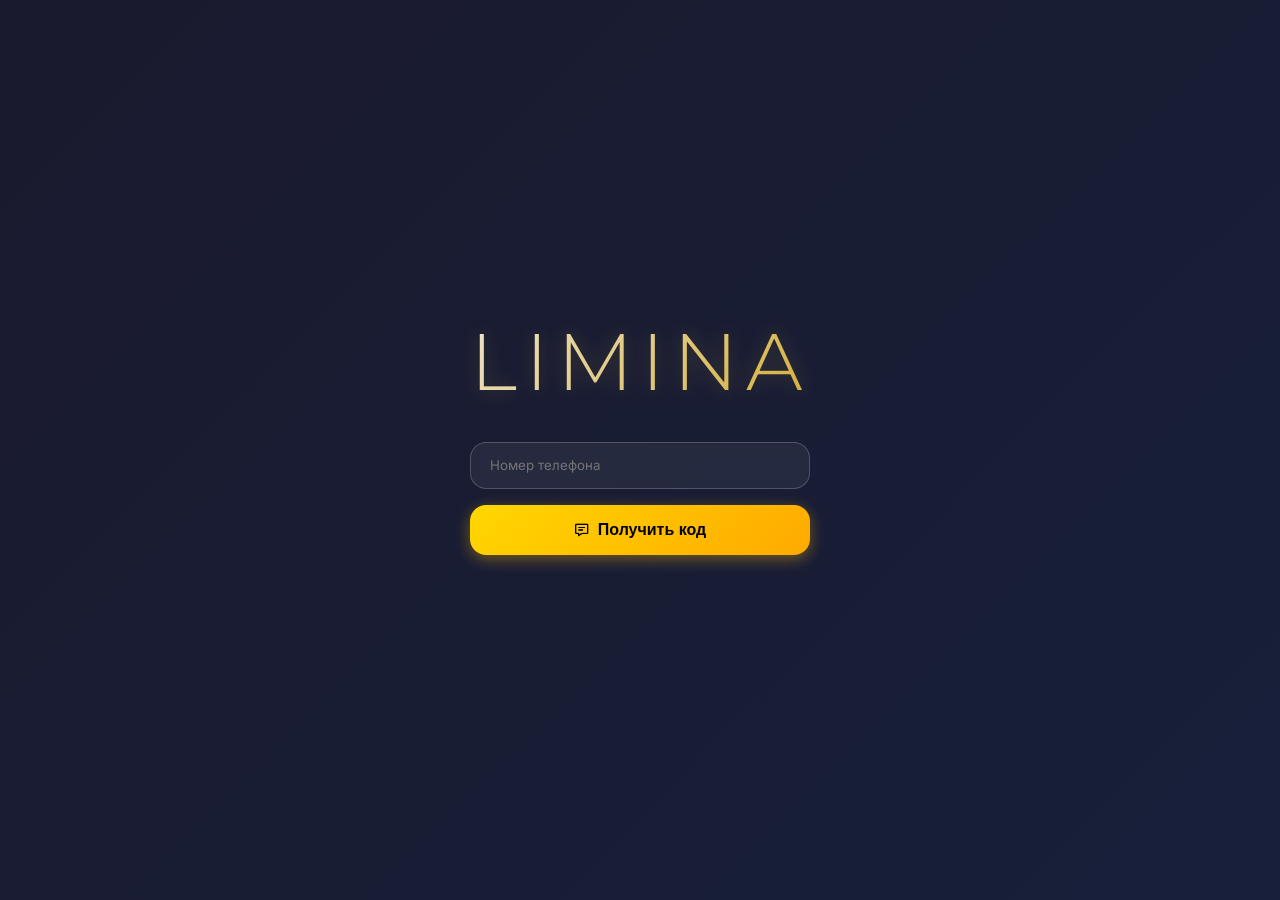
<file: index.html>
<!DOCTYPE html>
<html lang="ru">
<head>
    <meta charset="UTF-8">
    <meta name="viewport" content="width=device-width, initial-scale=1.0">
    <title>Limina — Твой круг</title>
    <link href="https://fonts.googleapis.com/css2?family=Inter:wght@300;400;500;600;700&family=Montserrat:wght@300;400;600&display=swap" rel="stylesheet">
    <link href='https://unpkg.com/boxicons@2.1.4/css/boxicons.min.css' rel='stylesheet'>
    <link rel="stylesheet" href="limina.css">
</head>
<body>
    <div class="bg-gradient"></div>

    <!-- Экран авторизации -->
    <div id="authScreen">
        <div class="auth-container">
            <h1 class="auth-logo">Limina</h1>
            <div class="auth-form">
                <input type="tel" id="phoneInput" placeholder="Номер телефона" maxlength="15">
                <button id="sendCodeBtn" class="send-code-btn"><i class='bx bx-message-detail'></i> Получить код</button>
                <div id="codeSection" class="hidden">
                    <input type="text" id="codeInput" placeholder="Код из SMS" maxlength="6">
                    <button id="verifyCodeBtn" class="verify-code-btn"><i class='bx bx-check'></i> Подтвердить</button>
                    <p class="auth-hint">Демо-код: <strong>1234</strong></p>
                </div>
                <p class="auth-error" id="authError"></p>
            </div>
        </div>
    </div>

    <!-- Модальное окно: задать юзернейм -->
    <div class="modal hidden" id="usernameModal">
        <div class="modal__content">
            <h3>Придумайте юзернейм</h3>
            <input type="text" id="usernameInput" placeholder="Ваш уникальный ник" maxlength="20">
            <p class="auth-error" id="usernameError"></p>
            <div class="modal__actions">
                <button class="modal__btn modal__btn--confirm" id="confirmUsernameBtn">Сохранить</button>
            </div>
        </div>
    </div>

    <!-- Главный экран: список чатов -->
    <div id="mainScreen" class="hidden">
        <div class="top-bar">
            <button class="avatar-btn" id="profileAvatarBtn" title="Профиль"><span id="topAvatar">A</span></button>
            <h1 class="logo">Limina</h1>
            <div class="top-bar__right">
                <div class="search-box">
                    <input type="text" id="searchInput" placeholder="Поиск по юзернейму...">
                    <button class="icon-btn" id="searchBtn"><i class='bx bx-search'></i></button>
                </div>
                <button class="icon-btn" id="themeToggle" title="Сменить тему"><i class='bx bx-moon'></i></button>
                <button class="icon-btn" id="logoutBtn" title="Выйти"><i class='bx bx-log-out'></i></button>
            </div>
        </div>
        <main class="main">
            <div class="chat-list" id="chatListContainer"></div>
            <button class="add-chat-btn" id="addThresholdBtn" title="Создать чат"><i class='bx bx-plus'></i> Новый чат</button>
        </main>
    </div>

    <!-- Профиль -->
    <div id="profileScreen" class="profile-screen hidden">
        <div class="profile-container">
            <button class="profile-back" id="profileBackBtn"><i class='bx bx-arrow-back'></i> Назад</button>
            <div class="profile-avatar" id="profileAvatarBig">A</div>
            <h2 class="profile-name" id="profileNameDisplay">Имя</h2>
            <p class="profile-username" id="profileUsernameDisplay">@username</p>
            <p class="profile-phone hidden" id="profilePhoneDisplay">+7 000 000-00-00</p>
            <div class="profile-bio">
                <label>Статус</label>
                <input type="text" id="profileBioInput" placeholder="Напишите что-нибудь о себе..." maxlength="60">
            </div>
            <div class="profile-settings">
                <div class="profile-setting">
                    <span>Тёмная тема</span>
                    <button class="toggle-switch" id="profileThemeToggle"><i class='bx bx-moon'></i></button>
                </div>
                <div class="profile-setting">
                    <span>Звук уведомлений</span>
                    <button class="toggle-switch" id="profileSoundToggle"><i class='bx bx-volume-full'></i></button>
                </div>
            </div>
            <div class="profile-actions">
                <button class="profile-btn" id="profileToGatesBtn"><i class='bx bx-door-open'></i> Мои чаты</button>
                <button class="profile-btn" id="profileChangeUsernameBtn"><i class='bx bx-edit'></i> Сменить юзернейм</button>
                <button class="profile-btn" id="profileChangePasswordBtn"><i class='bx bx-lock'></i> Сменить пароль</button>
                <button class="profile-btn profile-btn--logout" id="profileLogoutBtn"><i class='bx bx-log-out'></i> Выйти</button>
                <button class="profile-btn profile-btn--danger" id="profileDeleteAccountBtn"><i class='bx bx-trash'></i> Удалить аккаунт</button>
            </div>
        </div>
    </div>

    <!-- Чат -->
    <div id="chatScreen" class="chat-screen hidden">
        <header class="chat-header">
            <button class="icon-btn" id="backBtn"><i class='bx bx-arrow-back'></i></button>
            <h2 class="chat-header__title" id="chatTitle"></h2>
            <div class="chat-header__actions">
                <button class="icon-btn" id="chatSearchBtn" title="Поиск в чате"><i class='bx bx-search-alt-2'></i></button>
                <button class="icon-btn" id="soundToggle" title="Звук"><i class='bx bx-volume-full'></i></button>
                <button class="icon-btn" id="membersBtn" title="Участники"><i class='bx bx-group'></i></button>
                <button class="icon-btn" id="memoriesBtn" title="Воспоминания"><i class='bx bx-time-five'></i></button>
                <button class="icon-btn" id="chatThemeToggle" title="Сменить тему"><i class='bx bx-moon'></i></button>
                <button class="icon-btn" id="gateSettingsBtn" title="Настройки чата"><i class='bx bx-cog'></i></button>
            </div>
        </header>
        <div id="pinnedMessages" class="pinned-area hidden"></div>
        <div class="chat-messages" id="messagesContainer"></div>
        <div id="typingIndicator" class="typing-indicator hidden"></div>
        <div class="chat-input">
            <div class="chat-input__tools">
                <button class="tool-btn" id="emojiBtn" title="Эмодзи"><i class='bx bx-smile'></i></button>
                <button class="tool-btn" id="voiceBtn" title="Голосовое сообщение"><i class='bx bx-microphone'></i></button>
                <div class="reply-preview hidden" id="replyPreview">
                    <span id="replyPreviewText"></span>
                    <button id="cancelReplyBtn"><i class='bx bx-x'></i></button>
                </div>
            </div>
            <textarea id="messageInput" placeholder="Сообщение..." rows="1"></textarea>
            <button class="send-btn" id="sendBtn"><i class='bx bx-send'></i></button>
        </div>
        <div id="emojiPicker" class="emoji-picker hidden">
            <input type="text" id="emojiSearch" placeholder="Поиск эмодзи...">
            <div id="emojiGrid" class="emoji-grid"></div>
        </div>
    </div>

    <!-- Контекстное меню -->
    <div class="context-menu hidden" id="contextMenu">
        <button class="context-menu__item" id="ctxReply"><i class='bx bx-reply'></i> Ответить</button>
        <button class="context-menu__item" id="ctxCopy"><i class='bx bx-copy'></i> Копировать</button>
        <button class="context-menu__item" id="ctxForward"><i class='bx bx-forward'></i> Переслать</button>
        <button class="context-menu__item" id="ctxPin"><i class='bx bx-pin'></i> Закрепить</button>
        <button class="context-menu__item" id="ctxEdit"><i class='bx bx-edit'></i> Редактировать</button>
        <button class="context-menu__item" id="ctxDelete"><i class='bx bx-trash'></i> Удалить</button>
    </div>

    <!-- Модальные окна (остальные) -->
    <div class="modal hidden" id="chatSearchModal">
        <div class="modal__content">
            <h3>Поиск в чате</h3>
            <input type="text" id="chatSearchInput" placeholder="Введите текст...">
            <div id="searchResults" class="search-results"></div>
            <div class="modal__actions">
                <button class="modal__btn modal__btn--cancel" id="closeChatSearchBtn">Закрыть</button>
            </div>
        </div>
    </div>

    <div class="modal hidden" id="forwardModal">
        <div class="modal__content">
            <h3>Переслать в...</h3>
            <div id="forwardChatList" class="forward-chat-list"></div>
            <div class="modal__actions">
                <button class="modal__btn modal__btn--cancel" id="cancelForwardBtn">Отмена</button>
            </div>
        </div>
    </div>

    <div class="modal hidden" id="changeUsernameModal">
        <div class="modal__content">
            <h3>Новый юзернейм</h3>
            <input type="text" id="newUsernameInput" placeholder="Введите новый ник" maxlength="20">
            <p class="auth-error" id="changeUsernameError"></p>
            <div class="modal__actions">
                <button class="modal__btn modal__btn--cancel" id="cancelChangeUsernameBtn">Отмена</button>
                <button class="modal__btn modal__btn--confirm" id="confirmChangeUsernameBtn">Сохранить</button>
            </div>
        </div>
    </div>

    <div class="modal hidden" id="changePasswordModal">
        <div class="modal__content">
            <h3>Смена пароля</h3>
            <input type="password" id="oldPasswordInput" placeholder="Старый пароль">
            <input type="password" id="newPasswordInput" placeholder="Новый пароль">
            <p class="auth-error" id="changePasswordError"></p>
            <div class="modal__actions">
                <button class="modal__btn modal__btn--cancel" id="cancelChangePasswordBtn">Отмена</button>
                <button class="modal__btn modal__btn--confirm" id="confirmChangePasswordBtn">Сохранить</button>
            </div>
        </div>
    </div>

    <div class="modal hidden" id="deleteAccountModal">
        <div class="modal__content">
            <h3>Удаление аккаунта</h3>
            <p>Это действие необратимо. Все ваши данные будут удалены.</p>
            <div class="modal__actions">
                <button class="modal__btn modal__btn--cancel" id="cancelDeleteAccountBtn">Отмена</button>
                <button class="modal__btn modal__btn--danger" id="confirmDeleteAccountBtn">Удалить</button>
            </div>
        </div>
    </div>

    <div class="modal hidden" id="gateModal">
        <div class="modal__content">
            <h3 id="gateModalTitle">Новый чат</h3>
            <input type="text" id="gateNameInput" placeholder="Название чата" maxlength="20">
            <input type="text" id="gateIconInput" placeholder="Иконка (bx bx-home)" maxlength="30">
            <div class="modal__actions">
                <button class="modal__btn modal__btn--cancel" id="cancelGateBtn">Отмена</button>
                <button class="modal__btn modal__btn--confirm" id="confirmGateBtn">Создать</button>
            </div>
        </div>
    </div>

    <div class="modal hidden" id="inviteModal">
        <div class="modal__content">
            <h3>Пригласить в чат</h3>
            <input type="text" id="inviteUsername" placeholder="Юзернейм">
            <div class="modal__actions">
                <button class="modal__btn modal__btn--cancel" id="cancelInviteBtn">Отмена</button>
                <button class="modal__btn modal__btn--confirm" id="confirmInviteBtn">Пригласить</button>
            </div>
        </div>
    </div>

    <div class="modal hidden" id="membersModal">
        <div class="modal__content">
            <h3>Участники чата</h3>
            <ul class="members-list" id="membersList"></ul>
            <div class="modal__actions">
                <button class="modal__btn modal__btn--cancel" id="closeMembersBtn">Закрыть</button>
            </div>
        </div>
    </div>

    <div class="modal hidden" id="timeModal">
        <div class="modal__content">
            <h3 id="modalTitle">Когда доставить?</h3>
            <input type="datetime-local" id="timeInput">
            <div class="modal__actions">
                <button class="modal__btn modal__btn--cancel" id="cancelTimeBtn">Отмена</button>
                <button class="modal__btn modal__btn--confirm" id="confirmTimeBtn">OK</button>
            </div>
        </div>
    </div>

    <script src="limina.js"></script>
</body>
</html>
</file>
<file: limina.css>
/* ========== Сброс и основа ========== */
*, *::before, *::after { margin: 0; padding: 0; box-sizing: border-box; }
html { scroll-behavior: smooth; }
body {
    font-family: 'Inter', system-ui, -apple-system, sans-serif;
    color: #e0dcd0;
    min-height: 100vh;
    transition: color 0.4s, background 0.4s;
    overflow-x: hidden;
    background: #0a0a0f;
    position: relative;
}

/* Фон */
.bg-gradient {
    position: fixed; top: 0; left: 0; right: 0; bottom: 0;
    background: linear-gradient(135deg, #1a1a2e, #16213e, #0f3460, #1a1a2e);
    background-size: 400% 400%;
    z-index: -2;
    animation: gradientShift 15s ease infinite;
}
@keyframes gradientShift {
    0% { background-position: 0% 50%; }
    50% { background-position: 100% 50%; }
    100% { background-position: 0% 50%; }
}

/* Авторизация */
.auth-container { display: flex; flex-direction: column; align-items: center; justify-content: center; min-height: 100vh; gap: 2rem; }
.auth-logo { font-family: 'Montserrat', sans-serif; font-size: clamp(3rem, 12vw, 5rem); font-weight: 300; letter-spacing: 8px; text-transform: uppercase; background: linear-gradient(135deg, #f0e6d3, #d4af37); -webkit-background-clip: text; -webkit-text-fill-color: transparent; background-clip: text; text-shadow: 0 0 20px rgba(212,175,55,0.3); }
.auth-form { display: flex; flex-direction: column; gap: 1rem; width: 90%; max-width: 340px; }
.auth-form input { background: rgba(255,255,255,0.06); border: 1px solid rgba(255,255,255,0.2); border-radius: 1rem; padding: 0.9rem 1.2rem; color: #fff; font-family: inherit; outline: none; transition: all 0.3s; backdrop-filter: blur(5px); }
.auth-form input:focus { border-color: #ffd700; box-shadow: 0 0 15px rgba(255,215,0,0.3); }
.send-code-btn { background: linear-gradient(135deg, #ffd700, #ffaa00); color: #000; border: none; border-radius: 1rem; padding: 1rem 1.5rem; font-weight: 600; cursor: pointer; transition: all 0.3s; display: flex; align-items: center; justify-content: center; gap: 0.5rem; font-size: 1rem; box-shadow: 0 4px 15px rgba(255,180,0,0.4); }
.send-code-btn:hover { transform: translateY(-2px); box-shadow: 0 6px 20px rgba(255,180,0,0.6); }
.verify-code-btn { background: linear-gradient(135deg, #ffd700, #ffb347); color: #000; border: none; border-radius: 2rem; padding: 1rem 2rem; font-weight: 600; cursor: pointer; transition: all 0.3s; display: flex; align-items: center; justify-content: center; gap: 0.5rem; font-size: 1.1rem; box-shadow: 0 4px 15px rgba(255,180,0,0.4); margin-top: 0.5rem; }
.verify-code-btn:hover { transform: translateY(-2px); box-shadow: 0 6px 20px rgba(255,180,0,0.6); }
.auth-error { color: #ff6b6b; font-size: 0.85rem; min-height: 1.2em; }
.auth-hint { font-size: 0.8rem; color: #aaa; text-align: center; margin-top: 0.5rem; }

/* Общее */
.icon-btn { background: rgba(255,255,255,0.1); border: none; font-size: 1.5rem; cursor: pointer; padding: 0.5rem; border-radius: 50%; color: inherit; transition: all 0.3s; display: inline-flex; align-items: center; justify-content: center; backdrop-filter: blur(5px); }
.icon-btn:hover { background: rgba(255,255,255,0.2); transform: scale(1.1); }
.hidden { display: none !important; }

.avatar-btn { background: linear-gradient(135deg, #ffd700, #ffb347); border: none; cursor: pointer; width: 44px; height: 44px; border-radius: 50%; color: #000; font-weight: bold; display: flex; align-items: center; justify-content: center; font-size: 1.1rem; transition: all 0.3s; box-shadow: 0 4px 15px rgba(255,180,0,0.5); }
.avatar-btn:hover { transform: scale(1.1); box-shadow: 0 0 20px rgba(255,215,0,0.7); }

/* Главный экран */
.top-bar { display: flex; justify-content: space-between; align-items: center; padding: 1rem 1.5rem; backdrop-filter: blur(10px); background: rgba(0,0,0,0.2); border-bottom: 1px solid rgba(255,255,255,0.05); gap: 1rem; }
.logo { font-family: 'Montserrat', sans-serif; font-size: 1.8rem; font-weight: 300; letter-spacing: 4px; text-transform: uppercase; background: linear-gradient(135deg, #f0e6d3, #d4af37); -webkit-background-clip: text; -webkit-text-fill-color: transparent; background-clip: text; }
.search-box { display: flex; align-items: center; gap: 0.5rem; }
.search-box input { background: rgba(255,255,255,0.06); border: 1px solid rgba(255,255,255,0.15); border-radius: 1rem; padding: 0.5rem 1rem; color: #fff; outline: none; width: 180px; }
.search-box input:focus { border-color: #ffd700; }
.main { padding: 1rem 1.5rem; }

/* Список чатов */
.chat-list { display: flex; flex-direction: column; gap: 0.5rem; margin-top: 1rem; }
.chat-item { display: flex; align-items: center; gap: 1rem; padding: 0.8rem 1rem; background: rgba(255,255,255,0.05); backdrop-filter: blur(8px); border-radius: 1rem; cursor: pointer; transition: all 0.3s; border: 1px solid rgba(255,255,255,0.08); position: relative; }
.chat-item:hover { background: rgba(255,255,255,0.1); transform: translateX(4px); border-color: rgba(255,215,0,0.3); }
.chat-item__icon { font-size: 2rem; width: 40px; text-align: center; }
.chat-item__info { flex: 1; }
.chat-item__name { font-weight: 600; font-size: 1rem; margin-bottom: 0.2rem; }
.chat-item__last-msg { font-size: 0.8rem; color: #aaa; white-space: nowrap; overflow: hidden; text-overflow: ellipsis; }
.chat-item__time { font-size: 0.7rem; color: #666; }
.unread-badge { background: #ffd700; color: #000; border-radius: 50%; width: 20px; height: 20px; display: flex; align-items: center; justify-content: center; font-size: 0.7rem; font-weight: bold; position: absolute; top: 0.5rem; right: 0.5rem; }
.add-chat-btn { display: flex; align-items: center; justify-content: center; gap: 0.5rem; margin: 1.5rem auto 0; padding: 0.8rem 2rem; background: rgba(255,255,255,0.05); backdrop-filter: blur(10px); border: 2px dashed rgba(255,255,255,0.3); border-radius: 2rem; color: #aaa; font-size: 1rem; cursor: pointer; transition: all 0.3s; }
.add-chat-btn:hover { border-color: #ffd700; color: #ffd700; background: rgba(255,255,255,0.1); }

/* Профиль */
.profile-screen { display: flex; flex-direction: column; align-items: center; min-height: 100vh; padding: 2rem; }
.profile-container { max-width: 400px; width: 100%; display: flex; flex-direction: column; align-items: center; gap: 1.5rem; background: rgba(0,0,0,0.3); backdrop-filter: blur(20px); border-radius: 2rem; padding: 2rem; border: 1px solid rgba(255,255,255,0.1); box-shadow: 0 20px 40px rgba(0,0,0,0.5); }
.profile-back { align-self: flex-start; background: none; border: none; color: #aaa; font-size: 1rem; cursor: pointer; display: flex; align-items: center; gap: 0.3rem; transition: color 0.3s; }
.profile-back:hover { color: #fff; }
.profile-avatar { width: 110px; height: 110px; border-radius: 50%; background: linear-gradient(135deg, #ffd700, #ffb347); color: #000; font-size: 3rem; font-weight: bold; display: flex; align-items: center; justify-content: center; box-shadow: 0 0 30px rgba(255,215,0,0.6); margin-top: 0.5rem; }
.profile-name { font-size: 2rem; font-weight: 500; }
.profile-username { color: #ffd700; font-size: 1.1rem; }
.profile-bio { width: 100%; display: flex; flex-direction: column; gap: 0.3rem; }
.profile-bio label { font-size: 0.85rem; color: #888; }
.profile-bio input { background: rgba(255,255,255,0.05); border: 1px solid rgba(255,255,255,0.15); border-radius: 1rem; padding: 0.7rem 1rem; color: #fff; font-family: inherit; outline: none; transition: all 0.3s; backdrop-filter: blur(5px); }
.profile-settings { width: 100%; display: flex; flex-direction: column; gap: 1rem; }
.profile-setting { display: flex; justify-content: space-between; align-items: center; padding: 0.8rem 1rem; background: rgba(255,255,255,0.05); border-radius: 1rem; backdrop-filter: blur(5px); }
.toggle-switch { background: rgba(255,255,255,0.1); border: none; border-radius: 2rem; padding: 0.4rem 1rem; cursor: pointer; color: inherit; font-size: 1.3rem; transition: all 0.3s; }
.profile-actions { width: 100%; display: flex; flex-direction: column; gap: 0.8rem; margin-top: 1rem; }
.profile-btn { padding: 0.9rem; border-radius: 1rem; border: none; font-weight: 600; cursor: pointer; display: flex; align-items: center; justify-content: center; gap: 0.5rem; font-size: 1rem; background: rgba(255,255,255,0.1); color: #e0dcd0; transition: all 0.3s; }
.profile-btn:hover { background: rgba(255,255,255,0.2); }
.profile-btn--logout { background: rgba(255,80,80,0.15); color: #ff6b6b; }
.profile-btn--danger { background: rgba(255,80,80,0.2); color: #ff4444; }

/* Чат */
.chat-screen { display: flex; flex-direction: column; height: 100vh; background: #1a1a1a; }
.chat-header { display: flex; align-items: center; padding: 0.5rem 1rem; background: rgba(0,0,0,0.4); backdrop-filter: blur(15px); border-bottom: 1px solid rgba(255,255,255,0.05); gap: 0.5rem; }
.chat-header__title { flex: 1; font-size: 1.5rem; font-weight: 400; }

/* Пины */
.pinned-area { padding: 0.5rem 1rem; background: rgba(255,215,0,0.05); border-bottom: 1px solid rgba(255,215,0,0.2); }
.pinned-message { font-size: 0.8rem; color: #ffd700; padding: 0.2rem 0; cursor: pointer; }

/* Сообщения */
.chat-messages { flex: 1; overflow-y: auto; padding: 0.5rem 1rem; display: flex; flex-direction: column; gap: 0.1rem; }
.message { max-width: 85%; padding: 0.05rem 0; word-break: break-word; overflow-wrap: break-word; animation: fadeIn 0.3s ease; align-self: flex-start; background: none; border: none; box-shadow: none; border-radius: 0; font-size: 0.9rem; line-height: 1.4; }
@keyframes fadeIn { from { opacity: 0; transform: translateY(6px); } to { opacity: 1; transform: translateY(0); } }
.message--mine { align-self: flex-end; color: #ffd700; }
.message--theirs { color: #e0dcd0; }
.message__author { font-size: 0.7rem; opacity: 0.7; margin-bottom: 0.1rem; }
.message__text { margin-bottom: 0.1rem; word-break: break-word; overflow-wrap: break-word; }
.message__text a { color: #ffd700; text-decoration: underline; }
.message__meta { display: flex; align-items: center; gap: 0.3rem; margin-top: 0.1rem; font-size: 0.65rem; opacity: 0.5; }
.message__reply { background: rgba(0,0,0,0.2); border-left: 3px solid #ffd700; padding: 0.2rem 0.5rem; margin-bottom: 0.2rem; font-size: 0.75rem; border-radius: 0.4rem; cursor: pointer; }

/* Медиа */
.message__attachment { display: flex; align-items: center; gap: 0.4rem; padding: 0.2rem 0; font-size: 0.8rem; color: #aaa; }
.message__attachment i { font-size: 1.2rem; color: #ffd700; }
.chat-media { max-width: 100%; max-height: 200px; border-radius: 0.5rem; display: block; margin-top: 0.2rem; object-fit: contain; }
audio.chat-media { max-width: 100%; height: 2rem; }

/* Панель ввода */
.chat-input { display: flex; align-items: flex-end; padding: 0.5rem 1rem; background: rgba(0,0,0,0.4); backdrop-filter: blur(15px); border-top: 1px solid rgba(255,255,255,0.05); gap: 0.5rem; }
.chat-input__tools { display: flex; gap: 0.5rem; align-items: center; }
.tool-btn { background: none; border: none; font-size: 1.5rem; cursor: pointer; padding: 0.3rem; border-radius: 0.5rem; color: #aaa; transition: all 0.2s; }
.tool-btn:hover { background: rgba(255,255,255,0.1); color: #ffd700; }
.reply-preview { display: flex; align-items: center; background: rgba(255,255,255,0.08); border-radius: 1rem; padding: 0.4rem 1rem; font-size: 0.85rem; backdrop-filter: blur(5px); }
#messageInput { flex: 1; resize: none; background: rgba(255,255,255,0.06); border: 1px solid rgba(255,255,255,0.1); border-radius: 1.2rem; padding: 0.5rem 1rem; color: #fff; font-family: inherit; outline: none; max-height: 100px; font-size: 0.9rem; }
.send-btn { background: linear-gradient(135deg, #ffd700, #ffb347); border: none; width: 2.6rem; height: 2.6rem; border-radius: 50%; font-size: 1.3rem; cursor: pointer; display: flex; align-items: center; justify-content: center; transition: all 0.3s; box-shadow: 0 4px 12px rgba(255,180,0,0.5); }
.send-btn:hover { transform: scale(1.1); box-shadow: 0 6px 20px rgba(255,180,0,0.7); }

/* Эмодзи */
.emoji-picker { position: absolute; bottom: 100%; left: 0; right: 0; background: rgba(20,20,28,0.95); backdrop-filter: blur(10px); border-top: 1px solid rgba(255,255,255,0.05); padding: 0.5rem; display: flex; flex-direction: column; gap: 0.5rem; }
.emoji-picker input { background: rgba(255,255,255,0.06); border: 1px solid rgba(255,255,255,0.1); border-radius: 1rem; padding: 0.5rem 1rem; color: #fff; outline: none; }
.emoji-grid { display: flex; flex-wrap: wrap; gap: 0.5rem; max-height: 120px; overflow-y: auto; }
.emoji-grid span { font-size: 1.5rem; cursor: pointer; padding: 0.2rem; border-radius: 0.3rem; transition: background 0.2s; }
.emoji-grid span:hover { background: rgba(255,255,255,0.1); }

/* Индикатор печати */
.typing-indicator { padding: 0.2rem 1rem; font-size: 0.8rem; color: #888; font-style: italic; }

/* Контекстное меню */
.context-menu { position: fixed; background: rgba(20,20,28,0.95); backdrop-filter: blur(20px); border: 1px solid rgba(255,255,255,0.2); border-radius: 1rem; box-shadow: 0 15px 30px rgba(0,0,0,0.7); z-index: 30; min-width: 170px; padding: 0.5rem 0; }
.context-menu__item { display: flex; align-items: center; gap: 0.7rem; padding: 0.7rem 1.2rem; background: none; border: none; color: #ddd; font-size: 0.95rem; cursor: pointer; width: 100%; text-align: left; transition: background 0.2s; }
.context-menu__item:hover { background: rgba(255,255,255,0.15); }
.context-menu__item i { font-size: 1.2rem; }

/* Модальные окна */
.modal { position: fixed; inset: 0; background: rgba(0,0,0,0.7); backdrop-filter: blur(8px); display: flex; align-items: center; justify-content: center; z-index: 20; }
.modal__content { background: rgba(20,20,28,0.95); backdrop-filter: blur(20px); padding: 2rem; border-radius: 1.5rem; min-width: 320px; max-width: 90%; display: flex; flex-direction: column; gap: 1.2rem; border: 1px solid rgba(255,255,255,0.1); box-shadow: 0 20px 40px rgba(0,0,0,0.6); }
.modal__content h3 { font-weight: 400; }
.modal__content input { background: rgba(255,255,255,0.06); border: 1px solid rgba(255,255,255,0.2); border-radius: 0.8rem; padding: 0.7rem 1rem; color: #fff; outline: none; transition: border-color 0.3s; }
.modal__actions { display: flex; gap: 0.8rem; justify-content: flex-end; }
.modal__btn { padding: 0.6rem 1.5rem; border-radius: 0.8rem; border: none; cursor: pointer; font-weight: 500; transition: all 0.3s; }
.modal__btn--cancel { background: rgba(255,255,255,0.1); color: #ccc; }
.modal__btn--confirm { background: linear-gradient(135deg, #ffd700, #ffb347); color: #000; }
.modal__btn--danger { background: #c0392b; color: #fff; }
.modal__btn:hover { transform: translateY(-1px); }
.members-list { list-style: none; display: flex; flex-direction: column; gap: 0.5rem; }
.members-list li { display: flex; align-items: center; justify-content: space-between; padding: 0.5rem 1rem; border-radius: 0.8rem; background: rgba(255,255,255,0.05); }
.search-results { max-height: 200px; overflow-y: auto; display: flex; flex-direction: column; gap: 0.3rem; }
.search-result { padding: 0.5rem; border-radius: 0.5rem; cursor: pointer; background: rgba(255,255,255,0.05); }
.search-result:hover { background: rgba(255,255,255,0.1); }
.forward-chat-list { max-height: 200px; overflow-y: auto; display: flex; flex-direction: column; gap: 0.3rem; }

/* Светлая тема */
body.light { background: #faf8f5; color: #2d2d2d; }
body.light .bg-gradient { background: linear-gradient(135deg, #fdfbf7, #f4efe6, #ede3d3, #fdfbf7); background-size: 400% 400%; animation: gradientShiftLight 15s ease infinite; }
@keyframes gradientShiftLight { 0% { background-position: 0% 50%; } 50% { background-position: 100% 50%; } 100% { background-position: 0% 50%; } }
body.light .auth-logo, body.light .logo { background: linear-gradient(135deg, #5a4a3a, #b5943b); -webkit-background-clip: text; -webkit-text-fill-color: transparent; text-shadow: none; }
body.light .auth-form input { background: rgba(0,0,0,0.02); border: 1px solid rgba(0,0,0,0.1); color: #2d2d2d; }
body.light .chat-screen { background: #f0f0f0; }
body.light .message--mine { color: #b8860b; }
body.light .message--theirs { color: #2d2d2d; }
body.light .chat-header, body.light .chat-input { background: rgba(255,255,255,0.7); }
body.light #messageInput { background: rgba(0,0,0,0.02); color: #2d2d2d; }
body.light .send-btn { background: linear-gradient(135deg, #e6c84c, #d4a030); }
body.light .modal__content { background: rgba(255,255,255,0.95); }
body.light .modal__content input { background: rgba(0,0,0,0.02); color: #2d2d2d; }
body.light .context-menu { background: rgba(255,255,255,0.95); }
body.light .context-menu__item { color: #444; }
</file>
